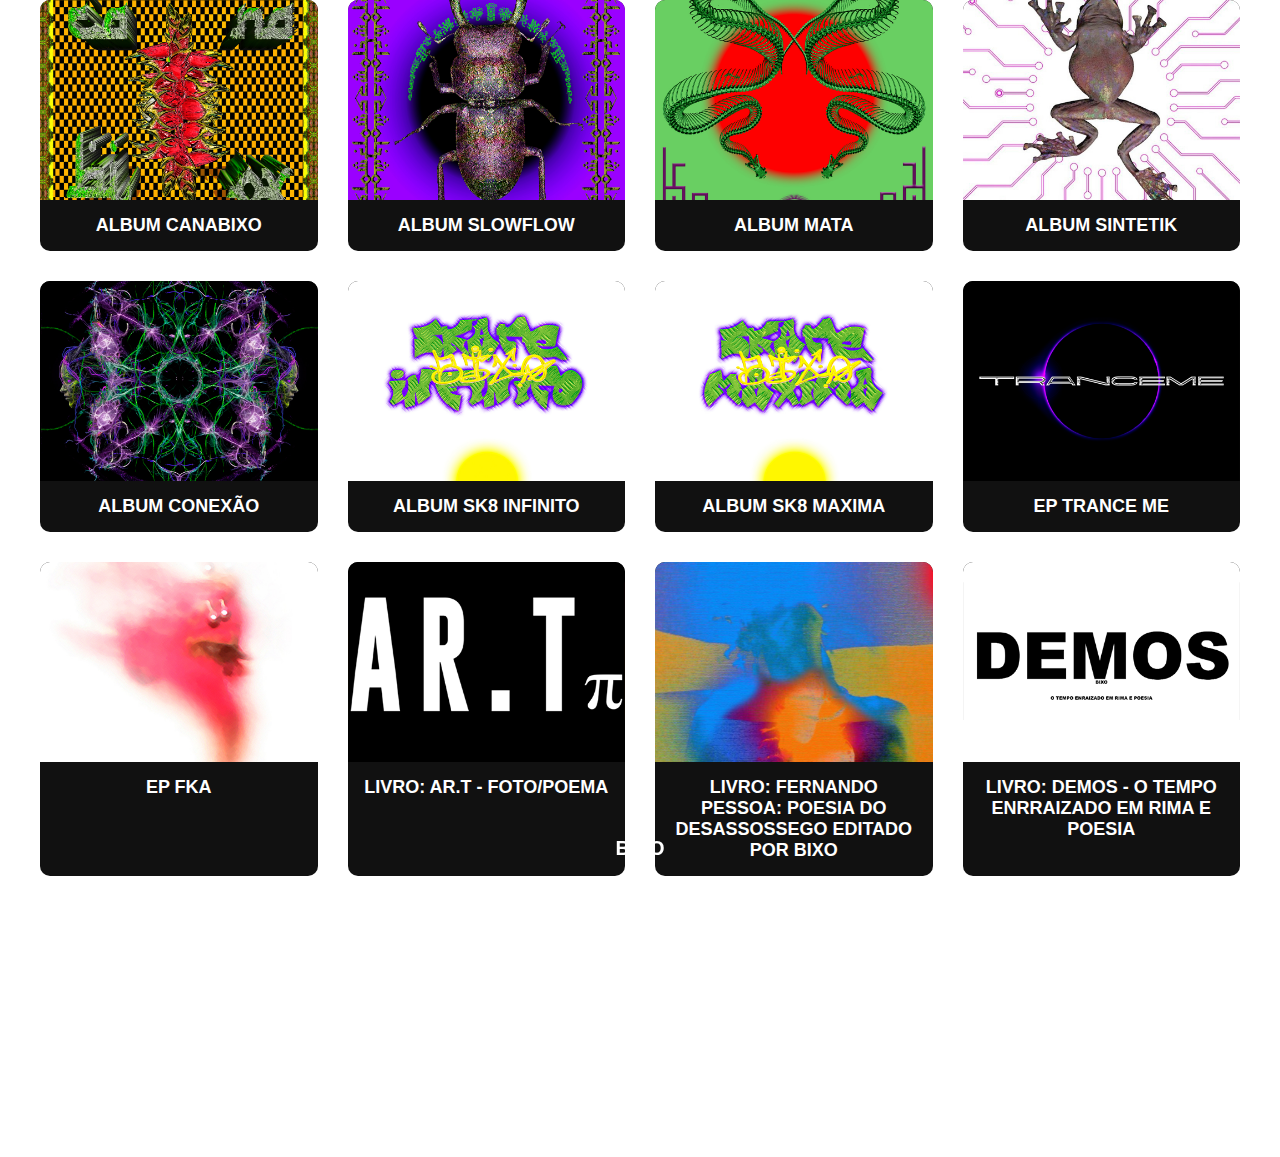
<file: downloads.html>
<!DOCTYPE html>
<html lang="pt-BR">
<head>
  <meta charset="UTF-8" />
  <meta name="viewport" content="width=device-width, initial-scale=1.0" />
  <title>Downloads – BIXO</title>
  <link rel="stylesheet" href="style.css" />
  <style>
    .downloads {
      display: grid;
      grid-template-columns: repeat(auto-fit, minmax(250px, 1fr));
      gap: 30px;
      max-width: 1200px;
      margin: auto;
    }

    .card {
      background: #111;
      border-radius: 10px;
      overflow: hidden;
      text-align: center;
      transition: transform 0.3s ease;
      text-decoration: none;
      color: white;
      display: flex;
      flex-direction: column;
    }

    .card:hover {
      transform: scale(1.05);
    }

    .card img {
      width: 100%;
      height: 200px;
      object-fit: cover;
    }

    .card h3 {
      padding: 15px;
      font-size: 18px;
      font-weight: bold;
      text-transform: uppercase;
      flex-grow: 1;
    }

    /* Botão voltar */
    .voltar {
      position: fixed;
      bottom: 30px;
      width: 100%;
      text-align: center;
      z-index: 1000;
    }

    .voltar a {
      all: unset;
      font-family: Arial, sans-serif;
      font-size: 20px;
      color: white;
      font-weight: bold;
      display: inline-block;
      text-align: center;
      padding: 10px 20px;
      cursor: pointer;
      transition: transform 0.3s ease;
      user-select: none;
      background: transparent !important;
      border: none !important;
    }

    .voltar a:hover {
      transform: scale(1.05);
    }
  </style>
</head>
<body class="downloads-page">

  <!-- Loader igual das outras páginas -->
  <div class="loader">
    <img src="logo.png" alt="Carregando..." />
  </div>

  <!-- Cards de download -->
  <div class="downloads">
    <a href="https://drive.google.com/drive/u/3/folders/1yPV8LoJJp9t2WQfQVDtlhqiqiXgBqNSf" class="card" target="_blank">
      <img src="canabixo.jpg" alt="Arquivo 1" loading="lazy" />
      <h3>ALBUM CANABIXO</h3>
    </a>
    <a href="https://drive.google.com/drive/folders/1yIxbUpvc_o2TK9hbtVOc3ChcltOzdZuS?usp=drive_link" class="card" target="_blank">
      <img src="slowflow.jpg" alt="Arquivo 2" loading="lazy" />
      <h3>ALBUM SLOWFLOW</h3>
    </a>
    <a href="https://drive.google.com/drive/u/3/folders/1vsEoJBAyxM4sNgcBIezhKZCTe_Vrx9aO" class="card" target="_blank">
      <img src="mata.jpg" alt="Manual" loading="lazy" />
      <h3>ALBUM MATA</h3>
    </a>
    
    <a href="https://drive.google.com/drive/u/3/folders/1LVGz4MIbIFXoqilKrcofvpIF_nZgh0Mt" class="card" target="_blank">
      <img src="sintetik.jpg" alt="Manual" loading="lazy" />
      <h3>ALBUM SINTETIK</h3>
    </a>
 
    <a href="https://drive.google.com/drive/u/3/folders/18XEsbr7GJTPOFAgQkdgk-__bxJtdWtfs" class="card" target="_blank">
      <img src="conexao.jpg" alt="Manual" loading="lazy" />
      <h3>ALBUM CONEXÃO</h3>
    </a>
  
    <a href="https://drive.google.com/drive/u/3/folders/1nBuPdtgWT5oF-crKoAKJu8Rto55O5dr7" class="card" target="_blank">
      <img src="infinito.jpg" alt="Manual" loading="lazy" />
      <h3>ALBUM SK8 INFINITO</h3>
    </a>
 
    <a href="https://drive.google.com/drive/u/3/folders/1VeH4UgzySQNo64y28XrwRNvzF2dJdLck" class="card" target="_blank">
      <img src="maxima.jpg" alt="Manual" loading="lazy" />
      <h3>ALBUM SK8 MAXIMA</h3>
    </a>
 
    <a href="https://drive.google.com/drive/u/3/folders/16EDiP4gtbwpVYnVfYwvvZp27JALYNeW8" class="card" target="_blank">
      <img src="tranceme1.jpg" alt="Manual" loading="lazy" />
      <h3>EP TRANCE ME</h3>
    </a>
 
    <a href="links/manual.pdf" class="card" target="_blank">
      <img src="fka.jpg" alt="Manual" loading="lazy" />
      <h3>EP FKA</h3>
    </a>
   
    <a href="https://drive.google.com/file/d/1jD2tO_ooW8PMlOYtLQBmXYxFKWRDj7KQ/view" class="card" target="_blank">
      <img src="art.png" alt="LIVRO: AR.T - FOTO/POEMA" loading="lazy" />
      <h3>LIVRO: AR.T - FOTO/POEMA</h3>
    </a>
 
    <a href="https://drive.google.com/file/d/1vbliZ5Sp8FPDT7bkkm7poPlPfTUbLsX4/view" class="card" target="_blank">
      <img src="fernandopessoa.png" alt="Manual" loading="lazy" />
      <h3>LIVRO: Fernando Pessoa: Poesia do Desassossego editado por BIXO</h3>
    </a>
   
    <a href="https://drive.google.com/file/d/1WGbqr_lGbi9mEyPKyvGtKlXbiUsfyzWV/view" class="card" target="_blank">
      <img src="demos.png" alt="Manual" loading="lazy" />
      <h3>LIVRO: DEMOS - o Tempo Enrraizado em Rima e Poesia</h3>
     </a>

    <a href="https://drive.google.com/file/d/1pC6gybEBKvHHNQPmwMam5t7ZKa0tp_qa/view" class="card" target="_blank">
      <img src="distopia.png" alt="Manual" loading="lazy" />
      <h3>REVISTA: Distopia 2000</h3>
    </a>
  </div>

  <!-- Botão voltar -->
  <div class="voltar">
    <a href="index.html">BIXO</a>
  </div>

  <!-- Script para remover loader -->
  <script>
    window.addEventListener('load', () => {
      const loader = document.querySelector('.loader');
      if(loader){
        loader.style.display = 'none';
      }
      document.body.style.overflow = 'auto';
    });
  </script>
</body>
</html>
</file>
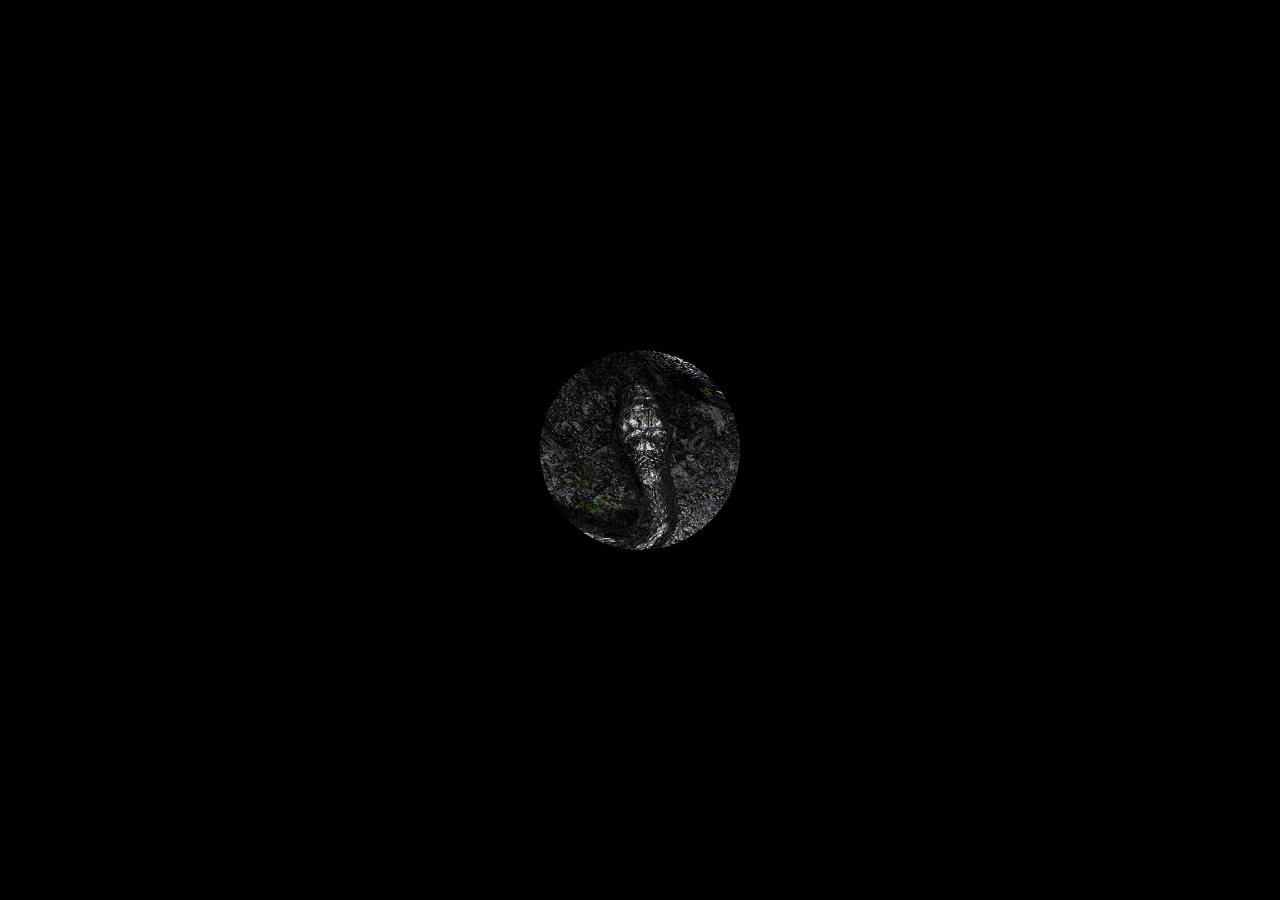
<file: loja.html>
<!DOCTYPE html>
<html lang="pt-BR">
<head>
  <meta charset="UTF-8" />
  <meta name="viewport" content="width=device-width, initial-scale=1.0" />
  <title>Loja – BIXO</title>
  <link rel="stylesheet" href="style.css" />
  <style>
    /* Loader giratório de 3s */
    .loader {
      position: fixed;
      top: 0;
      left: 0;
      width: 100%;
      height: 100%;
      background: black;
      display: flex;
      align-items: center;
      justify-content: center;
      z-index: 9999;
      animation: hideLoader 0s ease 3s forwards;
    }

    .loader img {
      width: 200px;
      height: 200px;
      border-radius: 50%;
      animation: spinZoom 3s linear forwards;
    }

    @keyframes spinZoom {
      0% {
        transform: scale(1) rotate(0deg);
      }
      100% {
        transform: scale(1.2) rotate(1440deg);
      }
    }

    @keyframes hideLoader {
      to {
        opacity: 0;
        visibility: hidden;
      }
    }
  </style>
</head>
<body>
  <div class="loader">
    <img src="logo.png" alt="Carregando..." />
  </div>

  <script>
    // Redireciona para a loja após 3s
    setTimeout(() => {
      window.location.href = "https://canabixo.lojaintegrada.com.br/";
    }, 3000);
  </script>
</body>
</html>
</file>
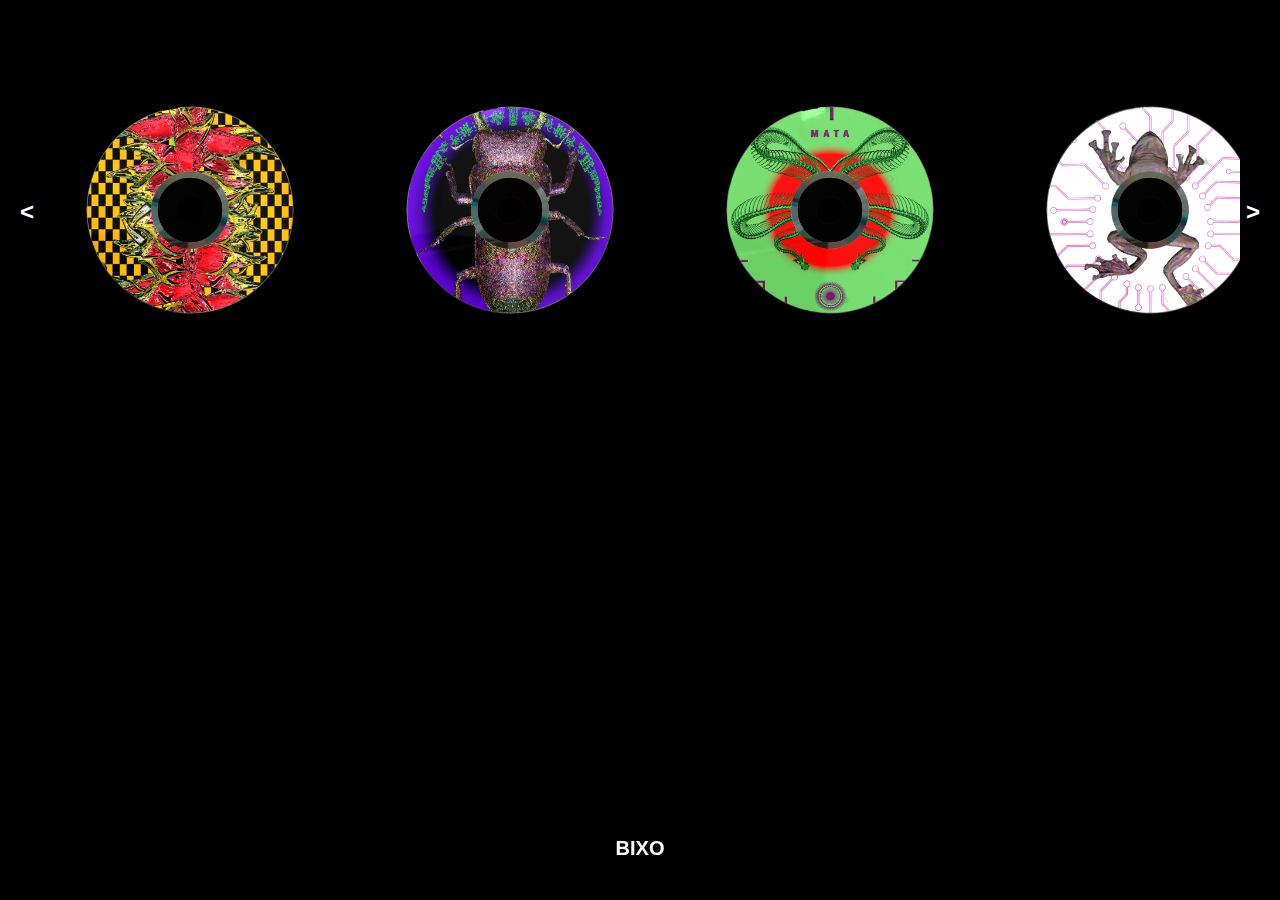
<file: musicas.html>
<!DOCTYPE html>
<html lang="pt-BR">
<head>
  <meta charset="UTF-8" />
  <meta name="viewport" content="width=device-width, initial-scale=1" />
  <title>Músicas – BIXO</title>
  <link rel="stylesheet" href="style.css" />
  <style>
    body {
      background: black;
      font-family: Arial, sans-serif;
      margin: 0;
      padding: 0;
      overflow: hidden;
    }

    .scroll-wrapper {
      position: relative;
      display: flex;
      align-items: center;
      justify-content: center;
      padding: 60px 20px;
      background: black;
      overflow: hidden;
      width: 100%;
    }

  .scroll-gallery {
  display: flex;
  gap: 20px;
  overflow: hidden;
  width: 100%;           /* usa toda a largura disponível */
 
  margin: 0 auto;        /* centraliza horizontalmente */
}

    .scroll-gallery a img {
      height: 300px;
      border-radius: 0; /* remove borda arredondada */
      border: none; /* remove qualquer borda */
      transition: transform 0.3s ease;
      cursor: pointer;
      flex-shrink: 0;
    }

    .scroll-gallery a:hover img {
      transform: scale(1.05);
    }

    .scroll-btn {
      position: absolute;
      top: 50%;
      transform: translateY(-50%);
      font-size: 24px; /* tamanho menor e minimalista */
      background: transparent; /* sem fundo */
      color: white;
      border: none;
      padding: 0 10px;
      cursor: pointer;
      z-index: 100;
      border-radius: 0; /* sem borda arredondada */
      transition: color 0.3s ease;
      user-select: none;
      font-weight: bold;
      line-height: 1;
    }

  

    .scroll-btn.left {
      left: 10px;
    }

    .scroll-btn.right {
      right: 10px;
    }

    .voltar {
      position: fixed;
      bottom: 30px;
      width: 100%;
      text-align: center;
      z-index: 1000;
    }

   .voltar a {
  all: unset; /* reseta todos os estilos do navegador */
  font-family: Arial, sans-serif;
  font-size: 20px;
  color: white;
  font-weight: bold;
  display: inline-block;
  text-align: center;
  padding: 10px 20px;
  cursor: pointer;
  transition: transform 0.3s ease;
  text-decoration: none;
  text-shadow: none;     /* remove sombra de texto */
  box-shadow: none;      /* remove sombra de caixa */
  background: transparent !important;
  border: none !important;
}
.voltar a:hover {
  transform: scale(1.05);
}

  </style>
</head>
<body>
  <div class="scroll-wrapper">
    <button class="scroll-btn left" id="scrollLeft"><</button>
    <div class="scroll-gallery" id="gallery">
      <a href="https://youtu.be/EN5I-PjDbOM" target="_blank"><img src="musicasmusica1.png" alt="Música 1"></a>
      <a href="https://youtu.be/qBlhfA2p7ac" target="_blank"><img src="musicasmusica2.png" alt="Música 2"></a>
      <a href="https://youtu.be/EQPY7qC0h_g" target="_blank"><img src="musicasmusica3.png" alt="Música 3"></a>
      <a href="https://youtu.be/yjmUZteb8Fo" target="_blank"><img src="musicasmusica4.png" alt="Música 4"></a>
      <a href="https://youtu.be/1NqhB9EAG3k" target="_blank"><img src="musicasmusica5.png" alt="Música 5"></a>
      <a href="https://youtu.be/Ebyi1SEyiso" target="_blank"><img src="musicasmusica6.png" alt="Música 6"></a>
      <a href="https://youtu.be/T7lH2Ef8JM8" target="_blank"><img src="musicasmusica7.png" alt="Música 7"></a>
      <a href="https://youtube.com/playlist?list=PLgEVpMlG5C802pJIzRhesnW-9t2AK7nZX" target="_blank"><img src="musicasmusica8.png" alt="Música 8"></a>
      <a href="https://youtu.be/ge64ZnlCVnA" target="_blank"><img src="musicasmusica9.png" alt="Música 9"></a>
    </div>
    <button class="scroll-btn right" id="scrollRight">></button>
  </div>

  <div class="voltar">
    <a href="index.html">BIXO</a>
  </div>

  <script>
    const gallery = document.getElementById('gallery');
    const scrollLeftBtn = document.getElementById('scrollLeft');
    const scrollRightBtn = document.getElementById('scrollRight');
    const scrollAmount = 320; // largura da imagem + gap (aproximado)

    // Clonar itens para permitir efeito infinito
    const items = [...gallery.children];
    items.forEach(item => {
      const clone = item.cloneNode(true);
      gallery.appendChild(clone);
    });

    let scrollPos = 0;

    scrollRightBtn.addEventListener('click', () => {
      scrollPos += scrollAmount;
      if(scrollPos >= gallery.scrollWidth / 2) {
        scrollPos = 0;
      }
      gallery.scrollTo({ left: scrollPos, behavior: 'smooth' });
    });

    scrollLeftBtn.addEventListener('click', () => {
      scrollPos -= scrollAmount;
      if(scrollPos < 0) {
        scrollPos = gallery.scrollWidth / 2 - scrollAmount;
      }
      gallery.scrollTo({ left: scrollPos, behavior: 'smooth' });
    });

    // Inicializa a posição da rolagem no início
    gallery.scrollLeft = 0;
  </script>
</body>
</html>
</file>
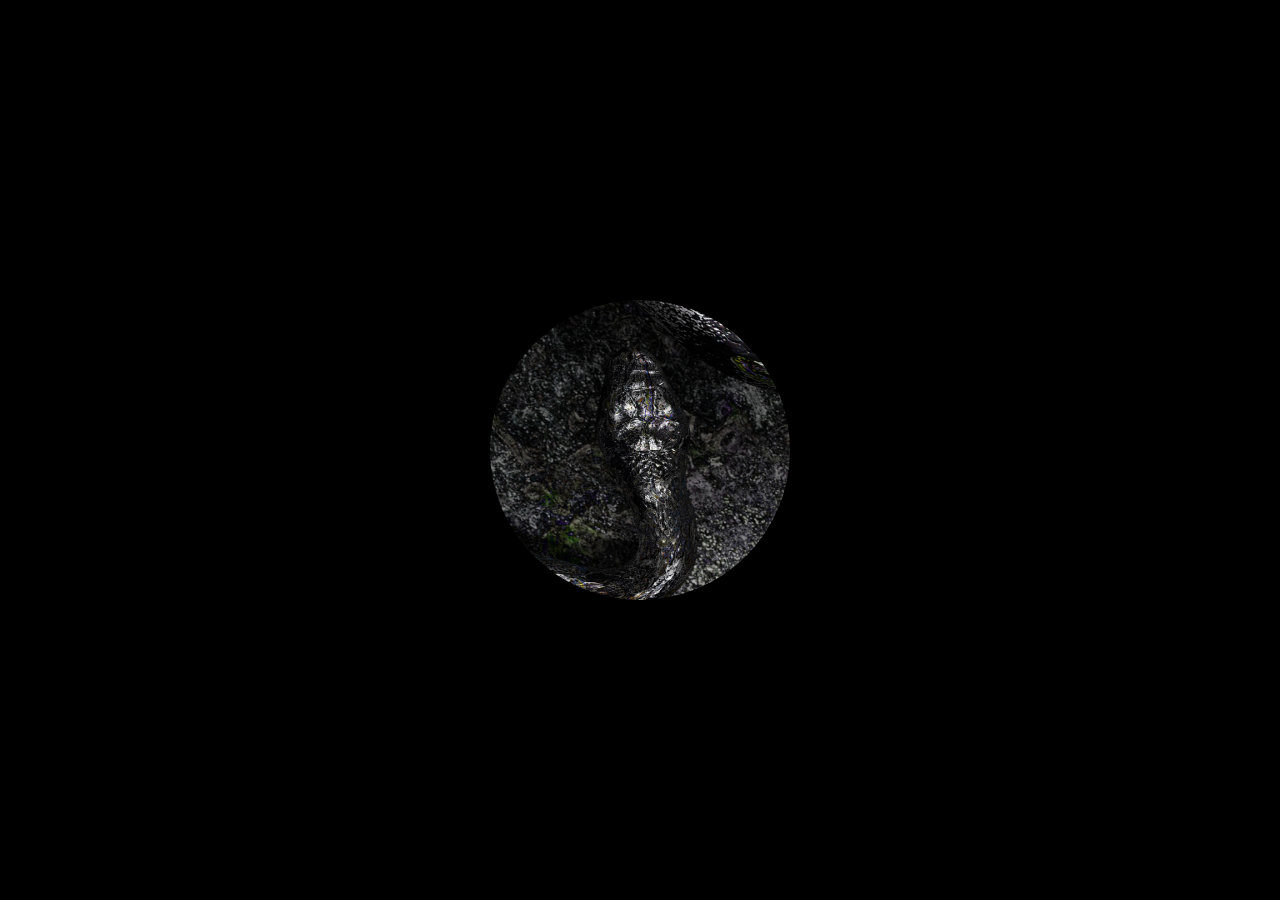
<file: videos.html>
<!DOCTYPE html>
<html lang="pt-BR">
<head>
  <meta charset="UTF-8" />
  <meta name="viewport" content="width=device-width, initial-scale=1" />
  <title>Vídeos – BIXO</title>
  <link rel="stylesheet" href="style.css" />
  <style>
    /* Setas iguais às da página músicas */
    .scroll-btn {
      position: absolute;
      top: 50%;
      transform: translateY(-50%);
      font-size: 24px;
      background: transparent;
      color: white;
      border: none;
      padding: 0 10px;
      cursor: pointer;
      z-index: 100;
      border-radius: 0;
      transition: color 0.3s ease;
      user-select: none;
      font-weight: bold;
      line-height: 1;
    }

    .scroll-btn.left {
      left: 10px;
    }

    .scroll-btn.right {
      right: 10px;
    }

    .scroll-btn:hover {
      color: #ccc;
    }

    /* Botão voltar idêntico */
    .voltar {
      position: fixed;
      bottom: 30px;
      width: 100%;
      text-align: center;
      z-index: 1000;
    }

    .voltar a {
      all: unset;
      font-family: Arial, sans-serif;
      font-size: 20px;
      color: white;
      font-weight: bold;
      display: inline-block;
      text-align: center;
      padding: 10px 20px;
      cursor: pointer;
      transition: transform 0.3s ease;
      text-decoration: none;
      background: transparent !important;
      border: none !important;
      user-select: none;
    }

    .voltar a:hover {
      transform: scale(1.05);
    }
  </style>
</head>
<body class="videos-page">

  <!-- Loader -->
  <div class="loader">
    <img src="logo.png" alt="Carregando..." />
  </div>

  <div class="video-wrapper" style="position: relative; width: 640px; max-width: 90%; margin: 60px auto 80px; display: flex; align-items: center; justify-content: center;">
    <button class="scroll-btn left" id="prevBtn" aria-label="Vídeo anterior">‹</button>
    <iframe
      id="videoPlayer"
      src="https://player.vimeo.com/video/955534557?h=3c6dd256c9"
      allow="autoplay; fullscreen; picture-in-picture"
      allowfullscreen
      title="Vídeo 1"
      style="border-radius: 10px; width: 640px; max-width: 90vw; height: 360px; border: none; transition: transform 0.3s ease; display: block;"
    ></iframe>
    <button class="scroll-btn right" id="nextBtn" aria-label="Próximo vídeo">›</button>
  </div>

  <div class="voltar">
    <a href="index.html">BIXO</a>
  </div>

  <script>
    const videos = [

 "https://player.vimeo.com/video/686352318?h=185a37ca37",
        "https://player.vimeo.com/video/955534557?h=3c6dd256c9",
      "https://player.vimeo.com/video/744387898?h=b7303621b4",
       "https://player.vimeo.com/video/898601485?h=9e2aad5159",
      "https://player.vimeo.com/video/744388910?h=53e22b8a39",
       "https://player.vimeo.com/video/899363345?h=eaf15da293",
      "https://player.vimeo.com/video/888419601?h=aa3987ebe0",
     "https://player.vimeo.com/video/797124962?h=ade0b71a7f",
      "https://player.vimeo.com/video/798218855?h=a531de3519",
       "https://player.vimeo.com/video/886266444?h=bf530d6dc6",
      "https://player.vimeo.com/video/797115386?h=38807976ca",
      "https://player.vimeo.com/video/969799600?h=9f29f22bee",
      "https://player.vimeo.com/video/930264931?h=5c83946e63",
      "https://player.vimeo.com/video/912687229?h=7d22a00d64",
         "https://player.vimeo.com/video/898477776?h=cae8d9417c"
      "https://player.vimeo.com/video/912687048?h=33c19eede0",
      "https://player.vimeo.com/video/900358898?h=81f1884605",
      "https://player.vimeo.com/video/899363440?h=43150518f2",
     
     
   
    ];

    let currentIndex = 0;
    const iframe = document.getElementById("videoPlayer");
    const prevBtn = document.getElementById("prevBtn");
    const nextBtn = document.getElementById("nextBtn");

    function updateVideo(index) {
      currentIndex = (index + videos.length) % videos.length;
      iframe.src = videos[currentIndex];
      iframe.title = `Vídeo ${currentIndex + 1}`;
    }

    prevBtn.addEventListener("click", () => {
      updateVideo(currentIndex - 1);
    });

    nextBtn.addEventListener("click", () => {
      updateVideo(currentIndex + 1);
    });
  </script>

</body>
</html>
</file>
<file: style.css>
/* Loader giratório */
.loader {
  position: fixed;
  top: 0;
  left: 0;
  width: 100%;
  height: 100%;
  background: black; /* cor de fundo durante o loader */
  display: flex;
  align-items: center;
  justify-content: center;
  z-index: 9999;
  animation: hideLoader 0s ease 5s forwards;
}

.loader img {
  width: 300px;
  height: 300px;
  border-radius: 50%;
  animation: spinZoom 5s linear forwards;
}

/* Gira e dá zoom */
@keyframes spinZoom {
  0% {
    transform: scale(1) rotate(0deg);
  }
  100% {
    transform: scale(1.3) rotate(1440deg); /* 4 voltas em 5s */
  }
}

/* Esconde o loader após 5s */
@keyframes hideLoader {
  to {
    opacity: 0;
    visibility: hidden;
  }
}

/* Reset básico */
* {
  margin: 0;
  padding: 0;
  box-sizing: border-box;
}

/* Fundo do site ocupa 100% da tela e impede rolagem */
body, html {
  width: 100%;
  height: 100%;
  overflow: hidden;
  font-family: Arial, sans-serif;
  position: relative;
}

/* Overlay preto semitransparente */
.overlay {
  position: fixed;
  top: 0; left: 0;
  width: 100%;
  height: 100%;
  background: rgba(0,0,0,0.3);
  z-index: 0;
  pointer-events: none;
}

/* Slideshow de fundo */
.slideshow {
  list-style: none;
  position: fixed;
  width: 100%;
  height: 100%;
  z-index: -1;
}

.slideshow li {
  position: absolute;
  width: 100%;
  height: 100%;
  opacity: 0;
  animation: fadeinout 150s infinite;
}

.slideshow li:nth-child(1) { animation-delay: 0s; }
.slideshow li:nth-child(2) { animation-delay: 30s; }
.slideshow li:nth-child(3) { animation-delay: 60s; }
.slideshow li:nth-child(4) { animation-delay: 90s; }
.slideshow li:nth-child(5) { animation-delay: 120s; }

.slideshow img {
  width: 100%;
  height: 100%;
  object-fit: cover;
}

/* Fade in/out da imagem */
@keyframes fadeinout {
  0% { opacity: 0; }
  5% { opacity: 1; }
  25% { opacity: 1; }
  30% { opacity: 0; }
  100% { opacity: 0; }
}

/* Menu superior */
.menu {
  position: absolute;
  top: 40px;
  width: 100%;
  text-align: center;
  z-index: 10;
}

.menu a {
  color: white;
  text-decoration: none;
  font-size: 15px; /* tamanho base: desktop */
  font-weight: bold;
  font-family: Arial, sans-serif;
  text-transform: uppercase;
  margin: 0 100px; /* espaçamento base: desktop */
  transition: transform 0.3s ease;
  display: inline-block;
  transform: scale(1);
  cursor: pointer;
}

.menu a:hover {
  transform: scale(1.1);
}

/* Tablets (768px ou menor) */
@media (max-width: 768px) {
  .menu a {
    font-size: 35px;
    margin: 0 60px;
  }
}

/* Celulares (480px ou menor) */
@media (max-width: 480px) {
  .menu a {
    font-size: 25px;
    margin: 0 30px;
  }
}

/* Texto centralizado (BIXO) */
.center-text {
  position: absolute;
  top: 50%;
  left: 50%;
  transform: translate(-50%, -50%);
  font-size: 150px; /* tamanho padrão para desktop */
  font-weight: 500;
  font-family: 'Arial Black', Arial, sans-serif;
  color: white;
  user-select: none;
  pointer-events: none;
  z-index: 10;
  text-align: center;
}

/* Tablets (768px ou menor) */
@media (max-width: 400px) {
  .center-text {
    font-size: 30px;
  }
}

/* Celulares (480px ou menor) */
@media (max-width: 280px) {
  .center-text {
    font-size: 20px;
  }
}

.voltar {
  position: fixed;
  bottom: 30px;
  width: 100%;
  text-align: center;
  z-index: 1000;
}

.voltar a {
  color: white;
  mix-blend-mode: difference; /* inverte a cor em relação ao fundo */
  background: transparent !important;
  border: none !important;
  transition: transform 0.3s ease;
}

.voltar a:hover {
  background: transparent !important; /* mantém transparente no hover */
  transform: scale(1.05);
}

.scroll-wrapper {
  position: relative;
  display: flex;
  align-items: center;
  justify-content: center;
  padding: 60px 20px;
  background: black;
  overflow: hidden;
}

.scroll-gallery {
  display: flex;
  gap: 20px;
  overflow: hidden;
  width: 100%;        /* ocupa toda largura do container pai */
  max-width: 1200px;  /* limite máximo para não ficar muito grande */
  margin: 0 auto;     /* centraliza na tela */
}

.scroll-gallery::-webkit-scrollbar {
  display: none;
}

.scroll-gallery a img {
  height: 300px;
  border-radius: 10px;
  transition: transform 0.3s ease;
}

.scroll-gallery a:hover img {
  transform: scale(1.05);
}

/* Botões laterais */
.scroll-btn {
  position: absolute;
  top: 50%;
  transform: translateY(-50%);
  font-size: 32px;
  color: white;
  border: none;
  padding: 10px 20px;
  cursor: pointer;
  z-index: 100;
  border-radius: 50%;
  transition: background 0.3s ease;
  background: none !important;
  box-shadow: none !important;
}

.scroll-btn:hover {
  background: none !important;
  box-shadow: none !important;
}


.scroll-btn.left {
  left: 10px;
}

.scroll-btn.right {
  right: 10px;
}
.video-container {
  display: flex;
  flex-direction: column;
  align-items: center;
  gap: 60px;
  padding: 80px 20px;
}

.video-container iframe {
  width: 500px;
  height: 281px;
  border: none;
  border-radius: 10px;
  transition: transform 0.3s ease;
}

.video-container iframe:hover {
  transform: scale(1.03);
}

body.videos-page {
  background: black;
  padding-top: 60px;
  text-align: center;
  overflow-y: auto;  /* ativa rolagem vertical */
  min-height: 100vh;  /* altura mínima da tela */
  margin: 0;
}

body.videos-page iframe {
  max-width: 90%;
  width: 640px;
  height: 360px;
  margin: 20px auto;
  display: block;
  border-radius: 10px;
}
</file>
